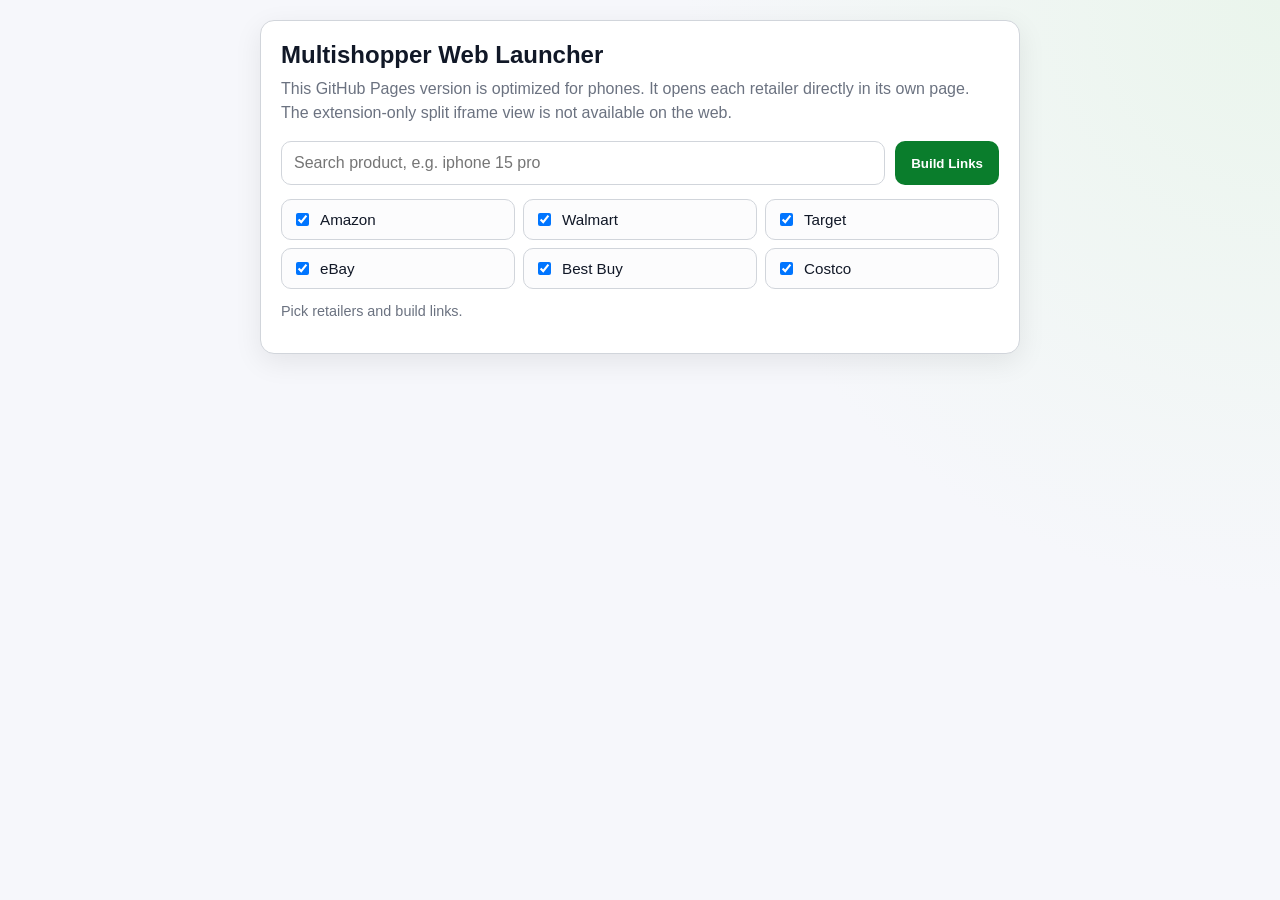
<file: index.html>
<!DOCTYPE html>
<html lang="en">
<head>
  <meta charset="UTF-8" />
  <meta name="viewport" content="width=device-width, initial-scale=1.0" />
  <title>Multishopper Web Launcher</title>
  <style>
    :root {
      --bg: #f6f7fb;
      --card: #ffffff;
      --ink: #111827;
      --muted: #6b7280;
      --brand: #0a7d2c;
      --line: #d1d5db;
    }
    * { box-sizing: border-box; }
    body {
      margin: 0;
      font-family: "Segoe UI", Tahoma, sans-serif;
      background: radial-gradient(circle at top right, #eaf5ec, transparent 38%), var(--bg);
      color: var(--ink);
      min-height: 100vh;
      padding: 20px;
    }
    .wrap {
      max-width: 760px;
      margin: 0 auto;
      background: var(--card);
      border: 1px solid var(--line);
      border-radius: 14px;
      padding: 20px;
      box-shadow: 0 8px 28px rgba(0, 0, 0, 0.08);
    }
    h1 { margin: 0 0 8px; font-size: 1.5rem; }
    p { color: var(--muted); margin: 0 0 16px; line-height: 1.5; }
    .row { display: grid; grid-template-columns: 1fr auto; gap: 10px; }
    input[type="text"] {
      width: 100%;
      border: 1px solid var(--line);
      border-radius: 10px;
      padding: 12px;
      font-size: 16px;
    }
    button {
      border: 0;
      border-radius: 10px;
      padding: 12px 16px;
      background: var(--brand);
      color: #fff;
      font-weight: 700;
      cursor: pointer;
    }
    .retailers {
      display: grid;
      grid-template-columns: repeat(auto-fill, minmax(180px, 1fr));
      gap: 8px;
      margin-top: 14px;
      margin-bottom: 14px;
    }
    label {
      border: 1px solid var(--line);
      border-radius: 10px;
      padding: 10px;
      background: #fcfcfd;
      display: flex;
      gap: 8px;
      align-items: center;
      font-size: 0.95rem;
    }
    .links {
      display: grid;
      gap: 8px;
      margin-top: 14px;
    }
    .link-card {
      border: 1px solid var(--line);
      border-radius: 10px;
      padding: 12px;
      display: flex;
      justify-content: space-between;
      align-items: center;
      background: #fff;
    }
    .muted { color: var(--muted); font-size: 0.9rem; }
    a { color: #0a5b91; text-decoration: none; }
    a:hover { text-decoration: underline; }
  </style>
</head>
<body>
  <main class="wrap">
    <h1>Multishopper Web Launcher</h1>
    <p>
      This GitHub Pages version is optimized for phones. It opens each retailer
      directly in its own page. The extension-only split iframe view is not available on the web.
    </p>

    <div class="row">
      <input id="query" type="text" placeholder="Search product, e.g. iphone 15 pro" />
      <button id="build">Build Links</button>
    </div>

    <div class="retailers" id="retailers"></div>

    <div class="muted" id="status">Pick retailers and build links.</div>
    <section class="links" id="links"></section>
  </main>

  <script>
    const defaults = [
      { id: "amazon", name: "Amazon", searchUrl: "https://www.amazon.com/s?k={query}" },
      { id: "walmart", name: "Walmart", searchUrl: "https://www.walmart.com/search?q={query}" },
      { id: "target", name: "Target", searchUrl: "https://www.target.com/s?searchTerm={query}" },
      { id: "ebay", name: "eBay", searchUrl: "https://www.ebay.com/sch/i.html?_nkw={query}" },
      { id: "bestbuy", name: "Best Buy", searchUrl: "https://www.bestbuy.com/site/searchpage.jsp?st={query}" },
      { id: "costco", name: "Costco", searchUrl: "https://www.costco.com/CatalogSearch?keyword={query}" }
    ];

    const retailersEl = document.getElementById("retailers");
    const linksEl = document.getElementById("links");
    const statusEl = document.getElementById("status");
    const queryEl = document.getElementById("query");

    function renderRetailers() {
      retailersEl.innerHTML = "";
      for (const r of defaults) {
        const label = document.createElement("label");
        label.innerHTML = `<input type="checkbox" checked value="${r.id}"> ${r.name}`;
        retailersEl.appendChild(label);
      }
    }

    function selectedRetailers() {
      const checked = [...retailersEl.querySelectorAll("input:checked")].map(c => c.value);
      return defaults.filter(r => checked.includes(r.id));
    }

    function buildLinks() {
      const query = queryEl.value.trim();
      const chosen = selectedRetailers();
      linksEl.innerHTML = "";

      if (!query) {
        statusEl.textContent = "Enter a search query first.";
        return;
      }
      if (chosen.length === 0) {
        statusEl.textContent = "Select at least one retailer.";
        return;
      }

      statusEl.textContent = `Showing ${chosen.length} link(s) for \"${query}\".`;

      for (const r of chosen) {
        const url = r.searchUrl.replace("{query}", encodeURIComponent(query));
        const card = document.createElement("div");
        card.className = "link-card";
        card.innerHTML = `
          <strong>${r.name}</strong>
          <a href="${url}" target="_blank" rel="noopener noreferrer">Open</a>
        `;
        linksEl.appendChild(card);
      }

      const pageUrl = new URL(window.location.href);
      pageUrl.searchParams.set("q", query);
      pageUrl.searchParams.set("r", chosen.map(r => r.id).join(","));
      history.replaceState({}, "", pageUrl.toString());
    }

    document.getElementById("build").addEventListener("click", buildLinks);
    queryEl.addEventListener("keydown", (e) => {
      if (e.key === "Enter") buildLinks();
    });

    renderRetailers();

    const params = new URLSearchParams(window.location.search);
    const q = params.get("q");
    const rs = (params.get("r") || "").split(",").filter(Boolean);
    if (q) queryEl.value = q;
    if (rs.length) {
      [...retailersEl.querySelectorAll("input")].forEach(cb => {
        cb.checked = rs.includes(cb.value);
      });
    }
    if (q) buildLinks();
  </script>
</body>
</html>
</file>
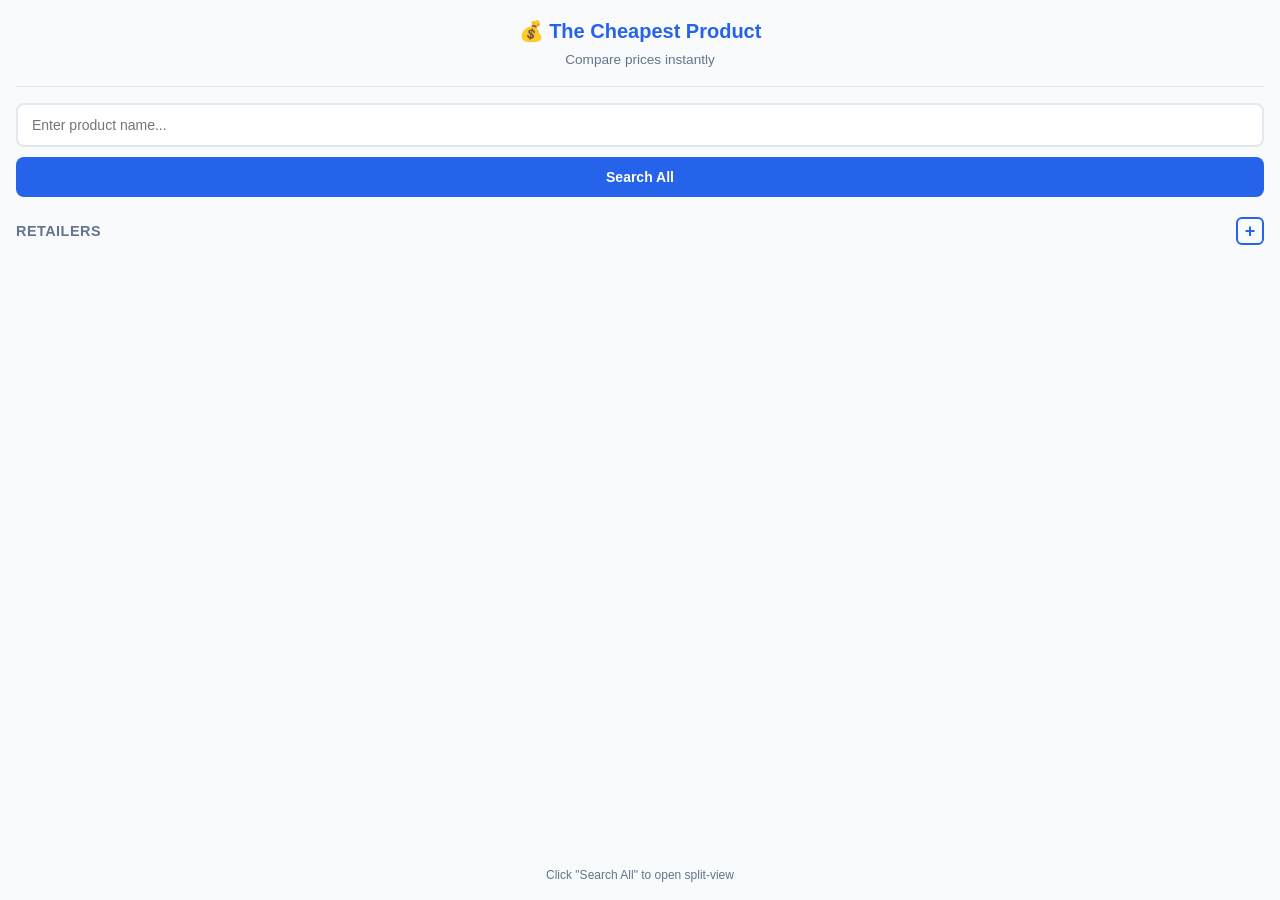
<file: sidepanel.html>
<!DOCTYPE html>
<html lang="en">
<head>
    <meta charset="UTF-8">
    <meta name="viewport" content="width=device-width, initial-scale=1.0">
    <title>The Cheapest Product</title>
    <link rel="stylesheet" href="sidepanel.css">
</head>
<body>
    <div class="panel-container">
        <header class="panel-header">
            <h1>💰 The Cheapest Product</h1>
            <p class="tagline">Compare prices instantly</p>
        </header>

        <!-- Search Section -->
        <div class="search-section">
            <input 
                type="text" 
                id="searchInput" 
                class="search-input" 
                placeholder="Enter product name..."
                autocomplete="off"
            >
            <button id="searchBtn" class="search-btn">Search All</button>
        </div>

        <!-- Retailers Section -->
        <div class="retailers-section">
            <div class="section-header">
                <h2>Retailers</h2>
                <button id="addSiteBtn" class="add-btn" title="Add custom retailer">+</button>
            </div>
            <div id="retailersList" class="retailers-list">
                <!-- Populated by JS -->
            </div>
        </div>

        <!-- Add Site Form (hidden by default) -->
        <div id="addSiteForm" class="add-site-form hidden">
            <h3>Add Custom Retailer</h3>
            <input type="text" id="siteName" placeholder="Site name (e.g., Newegg)">
            <input type="text" id="siteUrl" placeholder="Search URL with {query}">
            <p class="hint">Example: https://newegg.com/p/pl?d={query}</p>
            <div class="form-actions">
                <button id="cancelAdd" class="btn-cancel">Cancel</button>
                <button id="confirmAdd" class="btn-confirm">Add</button>
            </div>
        </div>

        <!-- Status -->
        <div id="status" class="status hidden"></div>

        <!-- Footer -->
        <footer class="panel-footer">
            <p>Click "Search All" to open split-view</p>
        </footer>
    </div>

    <script src="sidepanel.js"></script>
</body>
</html>
</file>
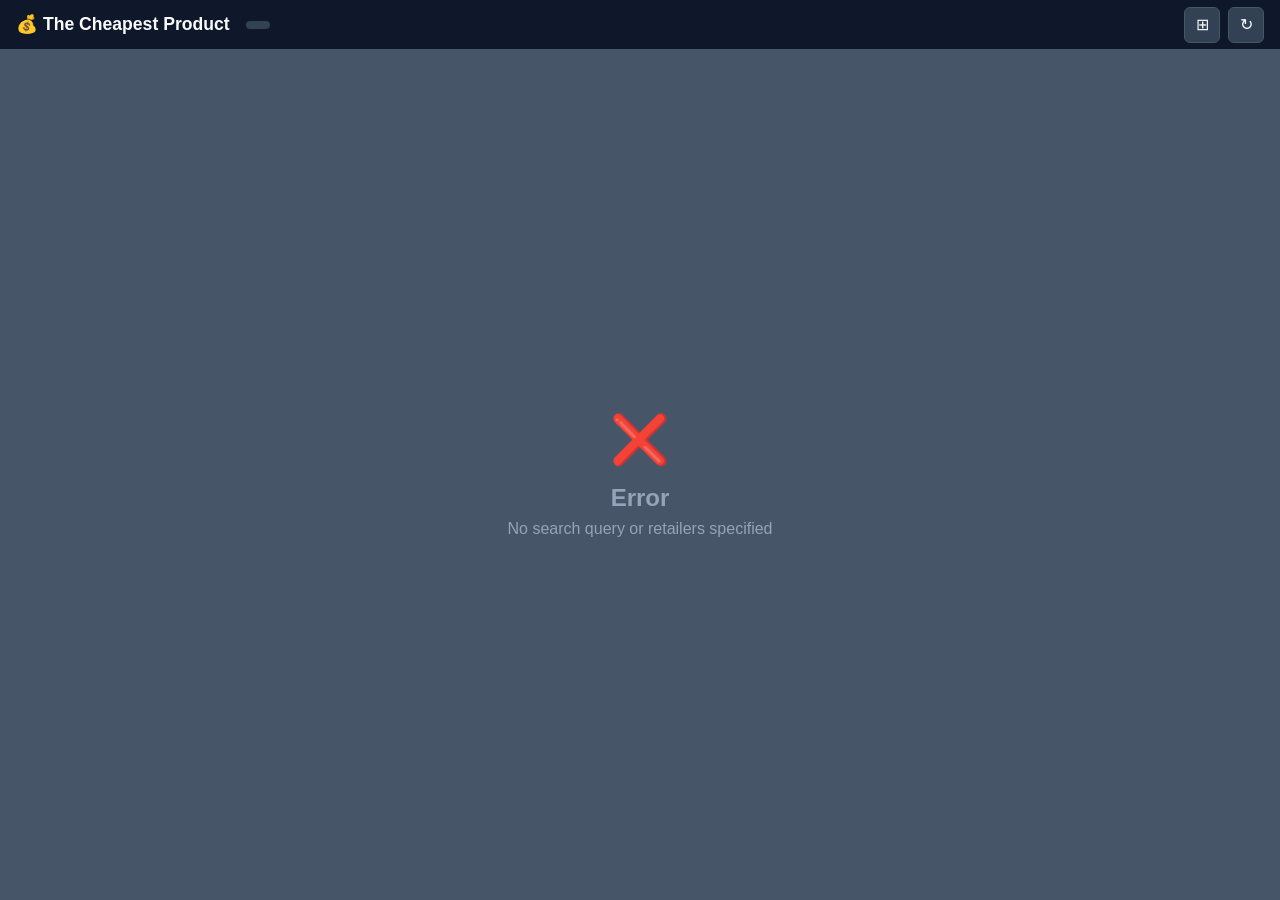
<file: splitview.html>
<!DOCTYPE html>
<html lang="en">
<head>
    <meta charset="UTF-8">
    <meta name="viewport" content="width=device-width, initial-scale=1.0">
    <title>The Cheapest Product - Compare</title>
    <link rel="stylesheet" href="splitview.css">
</head>
<body>
    <!-- Header Bar -->
    <header class="header">
        <div class="header-left">
            <h1>💰 The Cheapest Product</h1>
            <span id="searchQuery" class="search-query"></span>
        </div>
        <div class="header-right">
            <button id="layoutBtn" class="header-btn" title="Toggle layout">
                <span class="icon">⊞</span>
            </button>
            <button id="refreshAllBtn" class="header-btn" title="Refresh all">
                <span class="icon">↻</span>
            </button>
        </div>
    </header>

    <!-- Split View Container -->
    <main id="splitContainer" class="split-container">
        <!-- Tiles will be dynamically added here -->
    </main>

    <script src="splitview.js"></script>
</body>
</html>
</file>
<file: sidepanel.css>
* {
    margin: 0;
    padding: 0;
    box-sizing: border-box;
}

:root {
    --primary: #2563eb;
    --primary-hover: #1d4ed8;
    --bg: #f8fafc;
    --card: #ffffff;
    --text: #1e293b;
    --text-muted: #64748b;
    --border: #e2e8f0;
    --success: #22c55e;
    --danger: #ef4444;
}

body {
    font-family: -apple-system, BlinkMacSystemFont, 'Segoe UI', Roboto, sans-serif;
    background: var(--bg);
    color: var(--text);
    font-size: 14px;
    line-height: 1.5;
}

.panel-container {
    padding: 16px;
    min-height: 100vh;
    display: flex;
    flex-direction: column;
}

/* Header */
.panel-header {
    text-align: center;
    padding-bottom: 16px;
    border-bottom: 1px solid var(--border);
    margin-bottom: 16px;
}

.panel-header h1 {
    font-size: 1.25rem;
    font-weight: 700;
    color: var(--primary);
    margin-bottom: 4px;
}

.tagline {
    font-size: 0.85rem;
    color: var(--text-muted);
}

/* Search Section */
.search-section {
    display: flex;
    flex-direction: column;
    gap: 10px;
    margin-bottom: 20px;
}

.search-input {
    padding: 12px 14px;
    font-size: 14px;
    border: 2px solid var(--border);
    border-radius: 8px;
    outline: none;
    transition: border-color 0.2s;
}

.search-input:focus {
    border-color: var(--primary);
}

.search-btn {
    padding: 12px;
    font-size: 14px;
    font-weight: 600;
    background: var(--primary);
    color: white;
    border: none;
    border-radius: 8px;
    cursor: pointer;
    transition: background 0.2s;
}

.search-btn:hover {
    background: var(--primary-hover);
}

.search-btn:active {
    transform: scale(0.98);
}

/* Retailers Section */
.retailers-section {
    flex: 1;
}

.section-header {
    display: flex;
    justify-content: space-between;
    align-items: center;
    margin-bottom: 12px;
}

.section-header h2 {
    font-size: 0.9rem;
    font-weight: 600;
    text-transform: uppercase;
    letter-spacing: 0.5px;
    color: var(--text-muted);
}

.add-btn {
    width: 28px;
    height: 28px;
    font-size: 18px;
    font-weight: bold;
    background: transparent;
    color: var(--primary);
    border: 2px solid var(--primary);
    border-radius: 6px;
    cursor: pointer;
    transition: all 0.2s;
}

.add-btn:hover {
    background: var(--primary);
    color: white;
}

.retailers-list {
    display: flex;
    flex-direction: column;
    gap: 8px;
}

.retailer-item {
    display: flex;
    align-items: center;
    gap: 10px;
    padding: 10px 12px;
    background: var(--card);
    border: 1px solid var(--border);
    border-radius: 8px;
    cursor: pointer;
    transition: border-color 0.2s, background 0.2s;
}

.retailer-item:hover {
    border-color: var(--primary);
}

.retailer-item.selected {
    border-color: var(--primary);
    background: rgba(37, 99, 235, 0.05);
}

.retailer-item input[type="checkbox"] {
    width: 18px;
    height: 18px;
    accent-color: var(--primary);
    cursor: pointer;
}

.retailer-item label {
    flex: 1;
    cursor: pointer;
    font-size: 14px;
}

.retailer-item .remove-btn {
    padding: 2px 6px;
    font-size: 14px;
    background: transparent;
    color: var(--text-muted);
    border: none;
    cursor: pointer;
    opacity: 0;
    transition: opacity 0.2s, color 0.2s;
}

.retailer-item:hover .remove-btn {
    opacity: 1;
}

.retailer-item .remove-btn:hover {
    color: var(--danger);
}

/* Add Site Form */
.add-site-form {
    background: var(--card);
    border: 1px solid var(--border);
    border-radius: 8px;
    padding: 16px;
    margin-top: 16px;
}

.add-site-form.hidden {
    display: none;
}

.add-site-form h3 {
    font-size: 0.95rem;
    margin-bottom: 12px;
}

.add-site-form input {
    width: 100%;
    padding: 10px 12px;
    font-size: 13px;
    border: 1px solid var(--border);
    border-radius: 6px;
    margin-bottom: 10px;
    outline: none;
}

.add-site-form input:focus {
    border-color: var(--primary);
}

.hint {
    font-size: 12px;
    color: var(--text-muted);
    margin-bottom: 12px;
}

.form-actions {
    display: flex;
    gap: 8px;
}

.btn-cancel, .btn-confirm {
    flex: 1;
    padding: 10px;
    font-size: 13px;
    font-weight: 500;
    border-radius: 6px;
    cursor: pointer;
    transition: background 0.2s;
}

.btn-cancel {
    background: transparent;
    color: var(--text-muted);
    border: 1px solid var(--border);
}

.btn-cancel:hover {
    background: var(--bg);
}

.btn-confirm {
    background: var(--primary);
    color: white;
    border: none;
}

.btn-confirm:hover {
    background: var(--primary-hover);
}

/* Status Message */
.status {
    padding: 12px;
    border-radius: 8px;
    font-size: 13px;
    text-align: center;
    margin-top: 16px;
}

.status.hidden {
    display: none;
}

.status.success {
    background: rgba(34, 197, 94, 0.1);
    color: var(--success);
}

.status.error {
    background: rgba(239, 68, 68, 0.1);
    color: var(--danger);
}

/* Footer */
.panel-footer {
    margin-top: auto;
    padding-top: 16px;
    text-align: center;
    font-size: 12px;
    color: var(--text-muted);
}
</file>
<file: splitview.css>
* {
    margin: 0;
    padding: 0;
    box-sizing: border-box;
}

:root {
    --primary: #2563eb;
    --primary-hover: #1d4ed8;
    --bg: #1e293b;
    --bg-light: #334155;
    --text: #f8fafc;
    --text-muted: #94a3b8;
    --border: #475569;
    --tile-header: #0f172a;
}

html, body {
    height: 100%;
    overflow: hidden;
}

body {
    font-family: -apple-system, BlinkMacSystemFont, 'Segoe UI', Roboto, sans-serif;
    background: var(--bg);
    color: var(--text);
}

/* Header */
.header {
    display: flex;
    justify-content: space-between;
    align-items: center;
    padding: 10px 16px;
    background: var(--tile-header);
    border-bottom: 1px solid var(--border);
    height: 50px;
}

.header-left {
    display: flex;
    align-items: center;
    gap: 16px;
}

.header-left h1 {
    font-size: 1.1rem;
    font-weight: 600;
}

.search-query {
    padding: 4px 12px;
    background: var(--bg-light);
    border-radius: 20px;
    font-size: 0.85rem;
    color: var(--text-muted);
}

.header-right {
    display: flex;
    gap: 8px;
}

.header-btn {
    width: 36px;
    height: 36px;
    background: var(--bg-light);
    border: 1px solid var(--border);
    border-radius: 6px;
    color: var(--text);
    font-size: 16px;
    cursor: pointer;
    transition: background 0.2s, border-color 0.2s;
    display: flex;
    align-items: center;
    justify-content: center;
}

.header-btn:hover {
    background: var(--primary);
    border-color: var(--primary);
}

/* Split Container */
.split-container {
    display: grid;
    gap: 2px;
    height: calc(100vh - 50px);
    background: var(--border);
    padding: 2px;
}

/* Grid layouts */
.split-container.grid-2 {
    grid-template-columns: repeat(2, 1fr);
}

.split-container.grid-3 {
    grid-template-columns: repeat(3, 1fr);
}

.split-container.grid-4 {
    grid-template-columns: repeat(2, 1fr);
    grid-template-rows: repeat(2, 1fr);
}

.split-container.grid-5 {
    grid-template-columns: repeat(3, 1fr);
    grid-template-rows: repeat(2, 1fr);
}

.split-container.grid-6 {
    grid-template-columns: repeat(3, 1fr);
    grid-template-rows: repeat(2, 1fr);
}

.split-container.grid-many {
    grid-template-columns: repeat(auto-fit, minmax(400px, 1fr));
    grid-auto-rows: minmax(300px, 1fr);
}

/* Tile */
.tile {
    display: flex;
    flex-direction: column;
    background: var(--bg);
    overflow: hidden;
    position: relative;
}

.tile-header {
    display: flex;
    justify-content: space-between;
    align-items: center;
    padding: 8px 12px;
    background: var(--tile-header);
    border-bottom: 1px solid var(--border);
    min-height: 40px;
}

.tile-title {
    display: flex;
    align-items: center;
    gap: 8px;
    font-size: 0.9rem;
    font-weight: 500;
}

.tile-title img {
    width: 16px;
    height: 16px;
    border-radius: 2px;
}

.tile-actions {
    display: flex;
    gap: 4px;
}

.tile-btn {
    width: 28px;
    height: 28px;
    background: transparent;
    border: 1px solid var(--border);
    border-radius: 4px;
    color: var(--text-muted);
    font-size: 14px;
    cursor: pointer;
    transition: all 0.2s;
    display: flex;
    align-items: center;
    justify-content: center;
}

.tile-btn:hover {
    background: var(--primary);
    border-color: var(--primary);
    color: var(--text);
}

/* Tile Content */
.tile-content {
    flex: 1;
    position: relative;
    background: #fff;
}

.tile-content iframe {
    width: 100%;
    height: 100%;
    border: none;
    position: absolute;
    top: 0;
    left: 0;
}

/* Loading State */
.tile-loading {
    position: absolute;
    top: 0;
    left: 0;
    right: 0;
    bottom: 0;
    display: flex;
    flex-direction: column;
    align-items: center;
    justify-content: center;
    background: var(--bg);
    color: var(--text-muted);
}

.spinner {
    width: 32px;
    height: 32px;
    border: 3px solid var(--border);
    border-top-color: var(--primary);
    border-radius: 50%;
    animation: spin 1s linear infinite;
    margin-bottom: 12px;
}

@keyframes spin {
    to { transform: rotate(360deg); }
}

/* Fullscreen Tile */
.tile.fullscreen {
    position: fixed;
    top: 0;
    left: 0;
    width: 100vw;
    height: 100vh;
    z-index: 1000;
}

/* Resize Handles */
.resize-handle {
    position: absolute;
    background: transparent;
    z-index: 10;
}

.resize-handle.horizontal {
    width: 6px;
    height: 100%;
    right: -3px;
    top: 0;
    cursor: col-resize;
}

.resize-handle.vertical {
    width: 100%;
    height: 6px;
    bottom: -3px;
    left: 0;
    cursor: row-resize;
}

.resize-handle:hover {
    background: var(--primary);
}

/* Responsive */
@media (max-width: 768px) {
    .split-container {
        grid-template-columns: 1fr !important;
        grid-auto-rows: minmax(250px, 1fr);
    }
    
    .header-left h1 {
        font-size: 0.95rem;
    }
}
</file>
